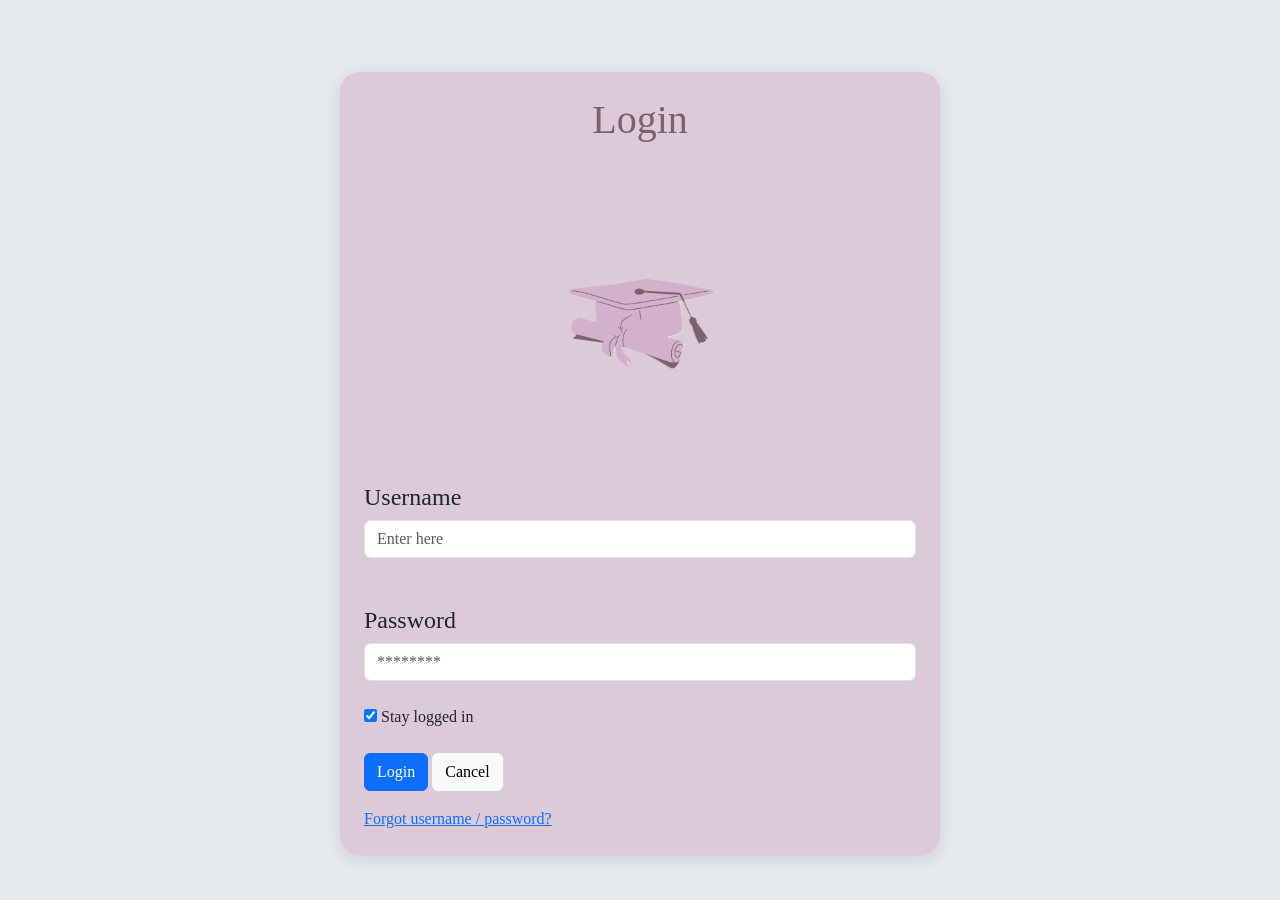
<file: index.html>
<!DOCTYPE html>
<html lang="en">
<head>
    <meta charset="UTF-8">
    <meta name="viewport" content="width=device-width, initial-scale=1.0">
    <link href="https://cdn.jsdelivr.net/npm/bootstrap@5.3.3/dist/css/bootstrap.min.css" rel="stylesheet">
    <script src="https://cdn.jsdelivr.net/npm/bootstrap@5.3.3/dist/js/bootstrap.bundle.min.js"></script>
    <title>ICT 9 Project</title>
<link rel="stylesheet" href="style.css">
<style>
    .login-box {
    max-width: 600px;
    margin: auto;
    background: #DDCAD9;
    border-radius: 20px;
    box-shadow: 0 4px 15px rgba(0,0,0,0.1);
}

.logo {
  display: block;
  margin-left: auto;
  margin-right: auto;
  width: 60%; 
} 
</style>
</head>
<body>
<br>
    <div class="container mt-5">
        <form class="box-bg">
            <div class="login-box p-4"> <!-- Used Google -->
            
                <h1 style="text-align: center;">Login</h1>
               
                <div class="login-card">
                 <img src="website logo.png" class="logo" alt="Logo">
                </div>

                <div class="row mb-3">
                    <div class="col">
                        <h4>Username</h4>
                            <input type="text" id="username" class="form-control" placeholder="Enter here"><br> 
                             <br>
                        <h4>Password</h4>
                            <input type="password" id="password" class="form-control" placeholder="********"><br> 
                             <label class="switch">
                <input type="checkbox" checked>
                <span class="slider"></span>
                </label>
                <span>Stay logged in</span> <!-- Used Google -->
                <br>
                <br>     
           <button type="button" id="btn" class="btn btn-primary" onclick="password()">Login</button>
                    <button type="reset" class="btn btn-light">Cancel</button>
                </div>
            </div>  
        <a href="https://accounts.google.com/signin/recovery" title="Reset your Gmail password">Forgot username / password?</a> 
            </div> 
        </form>
    </div>

    <div id="display"></div>
    <script src="main.js"></script>
</body>
</hmtl>
</file>
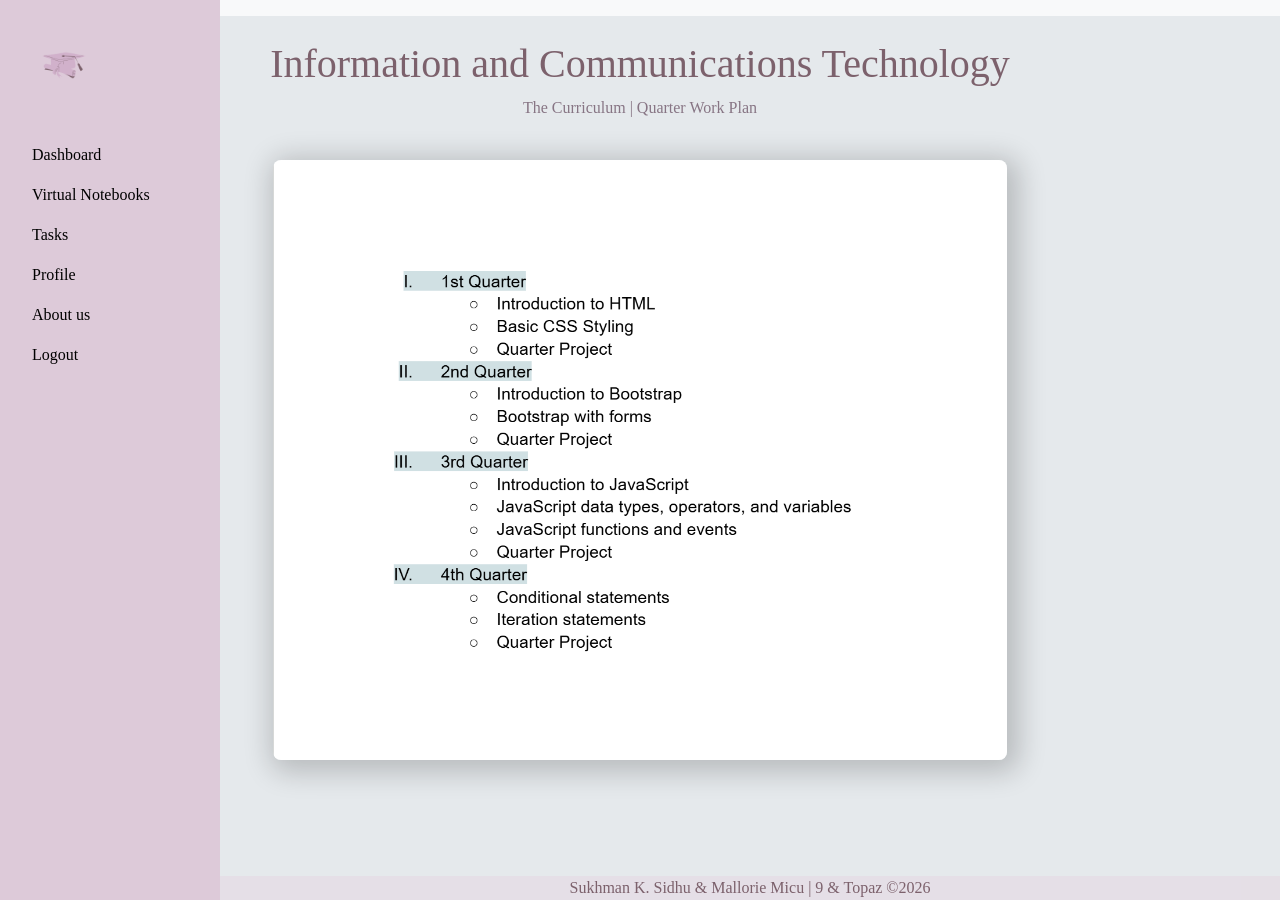
<file: dashboard.html>
<!DOCTYPE html>
<html lang="en">
<head>
 <meta charset="UTF-8">
 <meta name="viewport" content="width-device-width, initial-scale=1.8">
<link href="https://cdn.jsdelivr.net/npm/bootstrap@5.3.8/dist/css/bootstrap.min.css" rel="stylesheet" integrity="sha384-sRIl4kxILFvY47J16cr9ZwB07vP4J8+LH7qKQnuqkuIAvNWLzeN8tE5YBujZqJLB" crossorigin="anonymous">
 <script src="https://cdn.jsdelivr.net/npm/bootstrap@5.3.8/dist/js/bootstrap.bundle.min.js" integrity="sha384-FKyoEForCGlyvwx9Hj09JcYn3nv7wiPVlz7YYwJrWVcXK/BmnVDxM+D2scQbITxI" crossorigin="anonymous"></script>
 <title>ICT 9 Project</title>
 <link rel="stylesheet" href="style.css">
 <style>
  footer {
   background-color: rgba(230, 213, 226, 0.5);
   position: fixed;
   bottom: 0;
   left: 220px;
   width: calc(100% - 220px);
   height: auto;
   color: #7C616C
} 
.sidebar {
  position: fixed;
  top: 0;
  left: 0;   
  height: 100%;
  width: 220px;
  background-color: #DDCAD9;
  padding-top: 20px;
} 
.main-content {
  margin-left: 220px; /
} 
body {
  overflow-x: hidden;
} 
</style>
</head>
<body>
 <nav class="navbar navbar-expand-sm navbar-light bg-light">
    <div class="sidebar text-white p-3">
<a href="dashboard.html">
    <img src="website logo.png" width="95" height="95" class="mb-4" alt="Website Logo">
</a>

    <ul class="nav flex-column">
        <li class="nav-item"><a href="dashboard.html" class="nav-link text-black">Dashboard</a></li>
        <li class="nav-item"><a href="notebooks.html" class="nav-link text-black">Virtual Notebooks</a></li>
        <li class="nav-item"><a href="tasks.html" class="nav-link text-black">Tasks</a></li>
        <li class="nav-item"><a href="profile.html" class="nav-link text-black">Profile</a></li>
         <li class="nav-item"><a href="about us.html" class="nav-link text-black">About us</a></li>
        <li class="nav-item"><a href="index.html" class="nav-link text-black">Logout</a></li>
    </ul>
</div>
     </div>
 </nav>
<br>
<div class="container">
<h1 style="text-align: center;">Information and Communications Technology</h1>
  <p style="text-align: center;">The Curriculum | Quarter Work Plan</p>
<br> 
 <img src="dashboard.png" style="height: 600px; display: block; margin: 0 auto; box-shadow: 5px 5px 28px 7px rgba(0, 0, 0, 0.20); border-radius: 8px;">
</div>

<!-- So that the footer is aligned to the center-->
<footer style="text-align: center;"> Sukhman K. Sidhu & Mallorie Micu | 9 & Topaz ©2026</footer>
</div>
  </body>
</html>
</file>
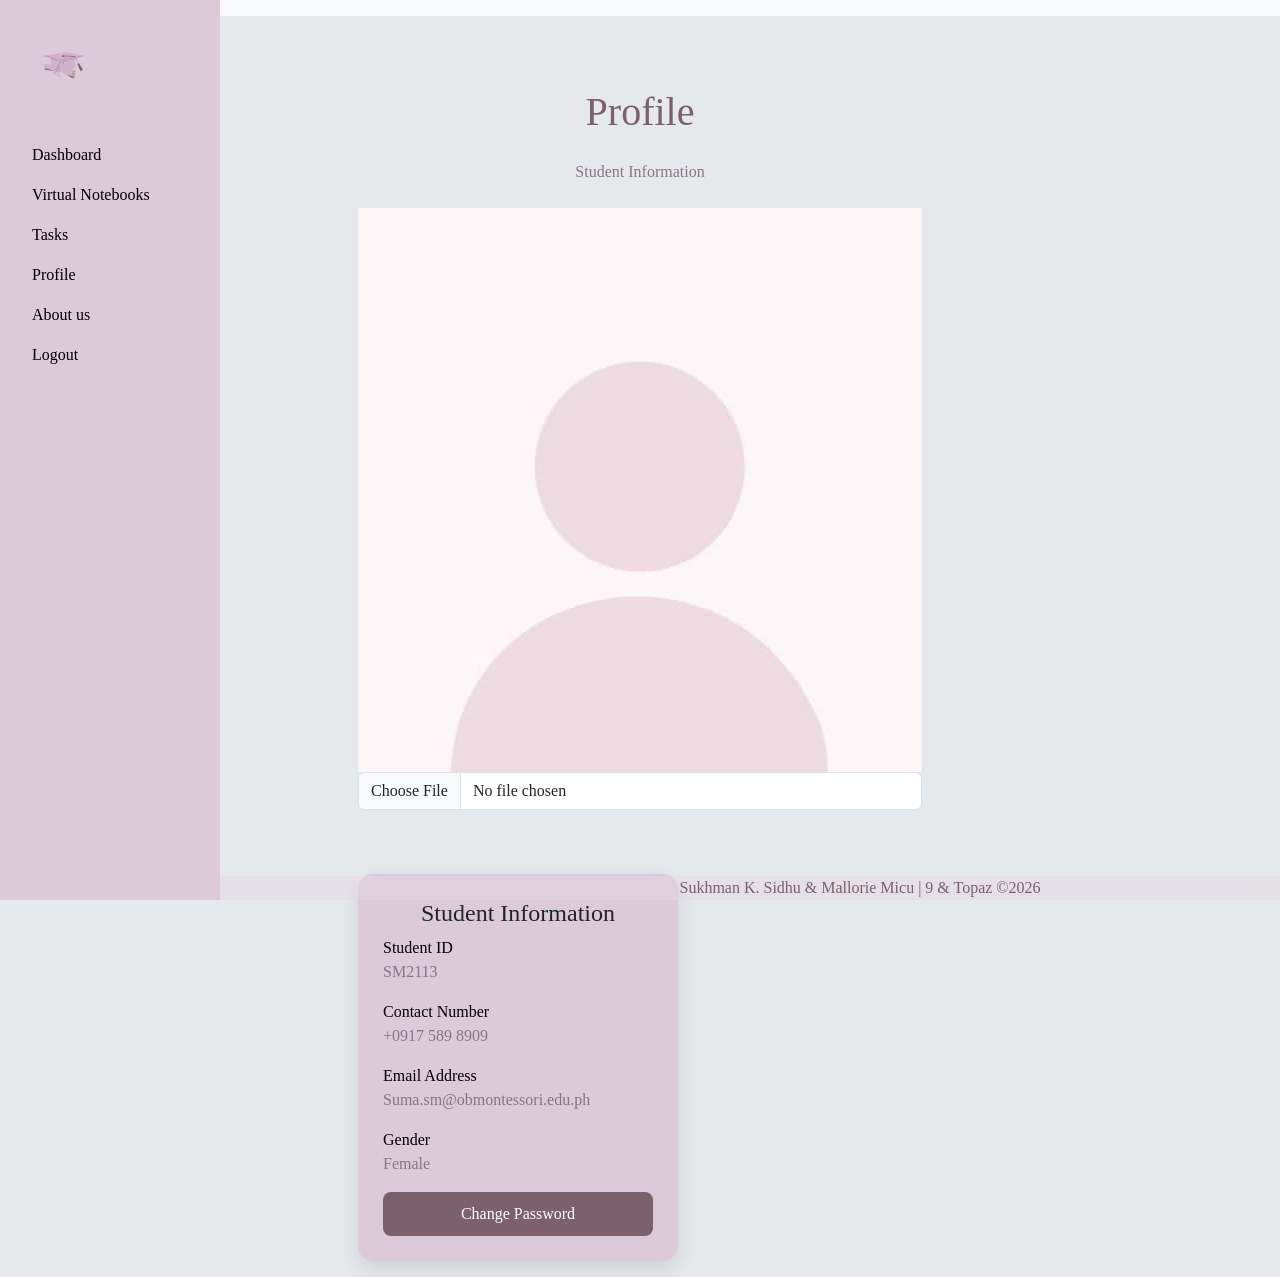
<file: profile.html>
<!DOCTYPE html>
<html lang="en">
<head>
<meta charset="UTF-8">
<meta name="viewport" content="width-device-width, initial-scale=1.8">
<link href="https://cdn.jsdelivr.net/npm/bootstrap@5.3.8/dist/css/bootstrap.min.css" rel="stylesheet" integrity="sha384-sRIl4kxILFvY47J16cr9ZwB07vP4J8+LH7qKQnuqkuIAvNWLzeN8tE5YBujZqJLB" crossorigin="anonymous">
<script src="https://cdn.jsdelivr.net/npm/bootstrap@5.3.8/dist/js/bootstrap.bundle.min.js" integrity="sha384-FKyoEForCGlyvwx9Hj09JcYn3nv7wiPVlz7YYwJrWVcXK/BmnVDxM+D2scQbITxI" crossorigin="anonymous"></script>
<title>ICT 9 Project</title>
<link rel="stylesheet" href="style.css">
<style>
 footer {
  background-color: rgba(230, 213, 226, 0.5);
  position: fixed;
  bottom: 0;
  left: 220px;
  width: calc(100% - 220px);
  height: auto;
  color: #7C616C; 
  text-align: center;
}
.sidebar {
 position: fixed;
 top: 0;
 left: 0;  
 height: 100%;
 width: 220px;
 background-color: #DDCAD9;
 padding-top: 20px;
}
.main-content {
 margin-left: 220px; 
}
body {
 overflow-x: hidden;
}
.profile{
  text-align: center;
}
.avatar {
  width: 130px;
  height: 130px;
  border-radius: 50%;
  padding: 10px;
}
.info-card {
  background: #DDCAD9;
  padding: 25px;
  border-radius: 15px;
  width: 320px;
  box-shadow: 0 8px 20px rgba(0,0,0,0.1);
}
.info-group {
  margin-bottom: 15px;
}
.change-btn {
  width: 100%;
  padding: 10px;
  background-color: #7C616C;
  border: none;
  border-radius: 8px;
  color: white;
}
.container {
  display: flex;
  justify-content: center; 
  align-items: center;          
}
</style>
<!-- For .info-group, .change-btn  I used Google-->
</head>
<body>
<nav class="navbar navbar-expand-sm navbar-light bg-light">
   <div class="sidebar text-white p-3">
<a href="dashboard.html">
    <img src="website logo.png" width="95" height="95" class="mb-4" alt="Website Logo">
</a>
   <ul class="nav flex-column">
       <li class="nav-item"><a href="dashboard.html" class="nav-link text-black">Dashboard</a></li>
       <li class="nav-item"><a href="notebooks.html" class="nav-link text-black">Virtual Notebooks</a></li>
       <li class="nav-item"><a href="tasks.html" class="nav-link text-black">Tasks</a></li>
       <li class="nav-item"><a href="profile.html" class="nav-link text-black">Profile</a></li>
        <li class="nav-item"><a href="about us.html" class="nav-link text-black">About us</a></li>
       <li class="nav-item"><a href="index.html" class="nav-link text-black">Logout</a></li>
   </ul>
</div>
    </div>
</nav>
<br>
<div class="container mt-5">
      <form class="box-bg" style="margin:0px;">
        <div class="content"></div>
        <h1 class="text-center mb-4">Profile</h1>
        <p class="text-center mb-4">Student Information</p>

 <img id="preview" class="pfp"
                        src="aulonnaax sur TikTok.jpg"
                        alt="Profile Picture">

                    <input type="file" class="form-control mb-3"
                        onchange="previewimage(event)"><br>
<br>
  <div class="info-card"> 
    <h4 style="text-align: center;">Student Information</h4>

    <div class="info-group">
      <p2>Student ID</p2>
      <p>SM2113</p>
    </div>

    <div class="info-group">
      <p2>Contact Number</p2>
      <p>+0917 589 8909</p>
    </div>

    <div class="info-group">
      <p2>Email Address</p2>
      <p>Suma.sm@obmontessori.edu.ph</p>
    </div>

    <div class="info-group">
      <p2>Gender</p2>
      <p>Female</p>
    </div>

    <button class="change-btn">Change Password</button>
  </div>

        </div>
      </form>
      <div class="row mb-3">
          <div class="col">
          </div>

<!-- So that the footer is aligned to the center-->
<footer style="text-align: center;"> Sukhman K. Sidhu & Mallorie Micu | 9 & Topaz ©2026</footer>
</div>
  </body>
</html>
</file>
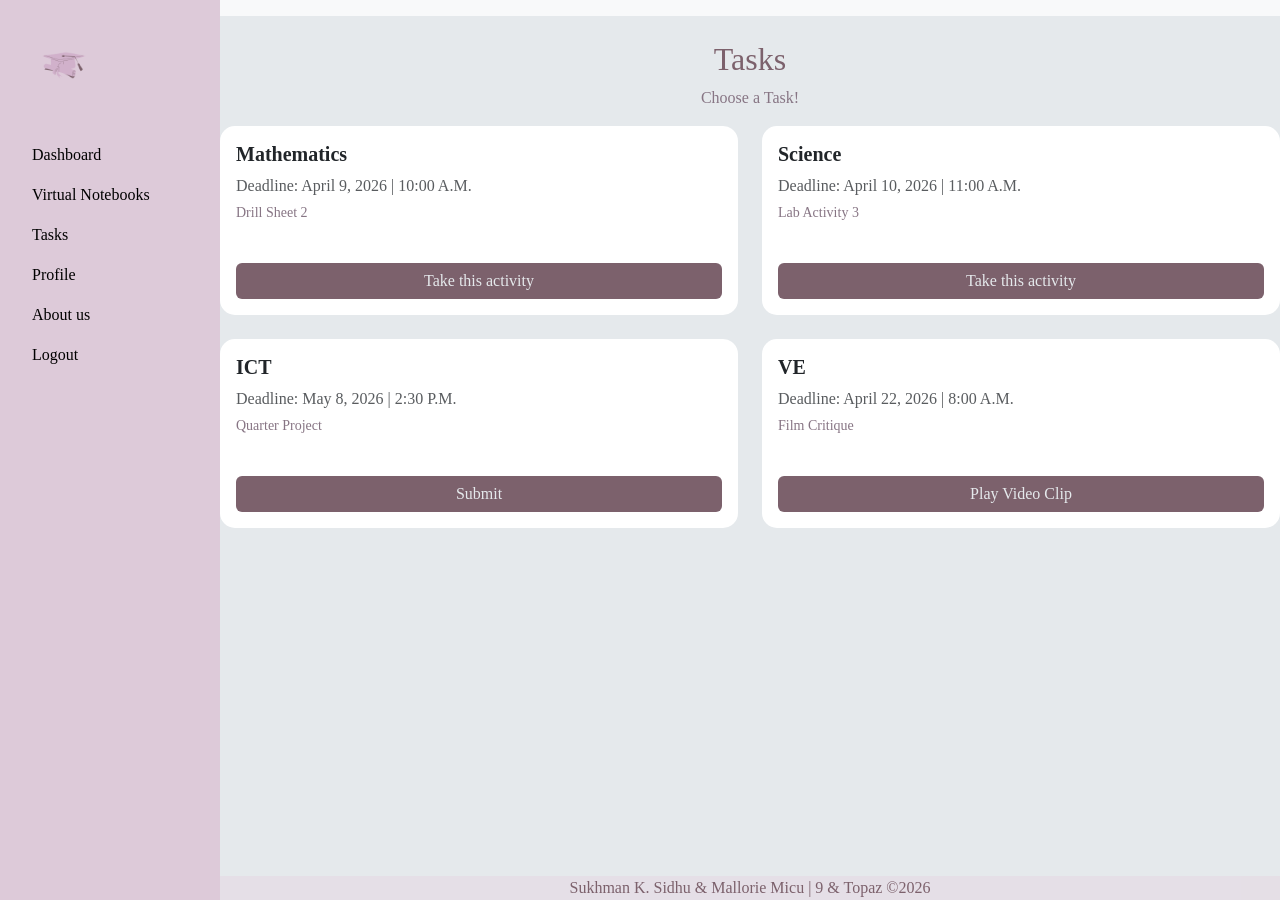
<file: tasks.html>
<!DOCTYPE html>
<html lang="en">
<head>
<meta charset="UTF-8">
<meta name="viewport" content="width-device-width, initial-scale=1.0 ">
<link href="https://cdn.jsdelivr.net/npm/bootstrap@5.3.8/dist/css/bootstrap.min.css" rel="stylesheet" integrity="sha384-sRIl4kxILFvY47J16cr9ZwB07vP4J8+LH7qKQnuqkuIAvNWLzeN8tE5YBujZqJLB" crossorigin="anonymous">
<script src="https://cdn.jsdelivr.net/npm/bootstrap@5.3.8/dist/js/bootstrap.bundle.min.js" integrity="sha384-FKyoEForCGlyvwx9Hj09JcYn3nv7wiPVlz7YYwJrWVcXK/BmnVDxM+D2scQbITxI" crossorigin="anonymous"></script>
<title>ICT 9 Project</title>
<link rel="stylesheet" href="style.css">
<style>
 footer {
  background-color: rgba(230, 213, 226, 0.5);
  position: fixed;
  bottom: 0;
  left: 220px;
  width: calc(100% - 220px);
  height: auto;
  color: #7C616C
}
.sidebar {
 position: fixed;
 top: 0;
 left: 0;  
 height: 100%;
 width: 220px;
 background-color: #DDCAD9;
 padding-top: 20px;
}
.main-content {
 margin-left: 220px; /
}
body {
 overflow-x: hidden;
}
.card:hover {
  transform: translateY(-5px);
} 
.card {
  border: none;
  border-radius: 15px;
}
.custom-btn {
  background-color: #7C616C;
  color: #E5E9EC;
  border: none;
}

.custom-btn:hover {
  background-color: #E5E9EC;
  color: #7C616C;
}
</style>
</head>
<!-- Used Google for .card:hover -->
<body>
<nav class="navbar navbar-expand-sm navbar-light bg-light">
   <div class="sidebar text-white p-3">
<a href="dashboard.html">
    <img src="website logo.png" width="95" height="95" class="mb-4" alt="Website Logo">
</a>
   <ul class="nav flex-column">
       <li class="nav-item"><a href="dashboard.html" class="nav-link text-black">Dashboard</a></li>
       <li class="nav-item"><a href="notebooks.html" class="nav-link text-black">Virtual Notebooks</a></li>
       <li class="nav-item"><a href="tasks.html" class="nav-link text-black">Tasks</a></li>
       <li class="nav-item"><a href="profile.html" class="nav-link text-black">Profile</a></li>
        <li class="nav-item"><a href="about us.html" class="nav-link text-black">About us</a></li>
       <li class="nav-item"><a href="index.html" class="nav-link text-black">Logout</a></li>
   </ul>
</div>
    </div>
</nav>
<br>
  <div class="main-content">
            <h2 style="text-align: center;">Tasks</h2>
            <p style="text-align: center;">Choose a Task!</p>
            <div class="row">
                <div class="col-md-6 mb-4">
                    <div class="card p-3">
                        <h5 class="fw-bold">Mathematics</h5>
                        <p class="mb-1 text-muted">Deadline: April 9, 2026 | 10:00 A.M.</p>
                        <p class="small">Drill Sheet 2</p>
                         <br>
                         <a href="https://obmontessorigreenhills.orangeapps.ph/oa_school/dashboard" class="btn custom-btn w-100">Take this activity</a>
                    </div>
                </div>

                <div class="col-md-6 mb-4">
                    <div class="card p-3">
                        <h5 class="fw-bold">Science</h5>
                        <p class="mb-1 text-muted">Deadline: April 10, 2026 | 11:00 A.M.</p>
                        <p class="small">Lab Activity 3</p>
                         <br>
                   <a href="https://obmontessorigreenhills.orangeapps.ph/oa_school/dashboard" class="btn custom-btn w-100">Take this activity</a>
                    </div>
                </div>

                <div class="col-md-6 mb-4">
                    <div class="card p-3">
                        <h5 class="fw-bold">ICT</h5>
                        <p class="mb-1 text-muted">Deadline: May 8, 2026 | 2:30 P.M.</p>
                        <p class="small">Quarter Project</p>
                         <br>
                  <a href="https://obmontessorigreenhills.orangeapps.ph/oa_school/dashboard" class="btn custom-btn w-100">Submit</a>
                    </div>
                </div>

                <div class="col-md-6 mb-4">
                    <div class="card p-3">
                        <h5 class="fw-bold">VE</h5>
                        <p class="mb-1 text-muted">Deadline: April 22, 2026 | 8:00 A.M.</p>
                        <p class="small">Film Critique</p>
                         <br>
                   <a href="https://obmontessorigreenhills.orangeapps.ph/oa_school/dashboard" class="btn custom-btn w-100">Play Video Clip</a>
                    </div>
                </div>
            </div>
        </div>
    </div>

<!-- So that the footer is aligned to the center-->
 
<footer style="text-align: center;"> Sukhman K. Sidhu & Mallorie Micu | 9 & Topaz ©2026</footer>
</div>
  </body>
</html>
</file>
<file: style.css>
body {
           background-color:#E5E9EC;  
           background-repeat: no-repeat;  
           background-size: cover;         
           background-attachment: fixed;
           font-family: Cambria, Cochin, Georgia, Times, 'Times New Roman', serif; 
            margin: 0;
    }

 h1, h2, h3 {
    color: #7C616C
    }

 p{
    color: #877584
    }

    p2{
      color:black
    }
</file>
